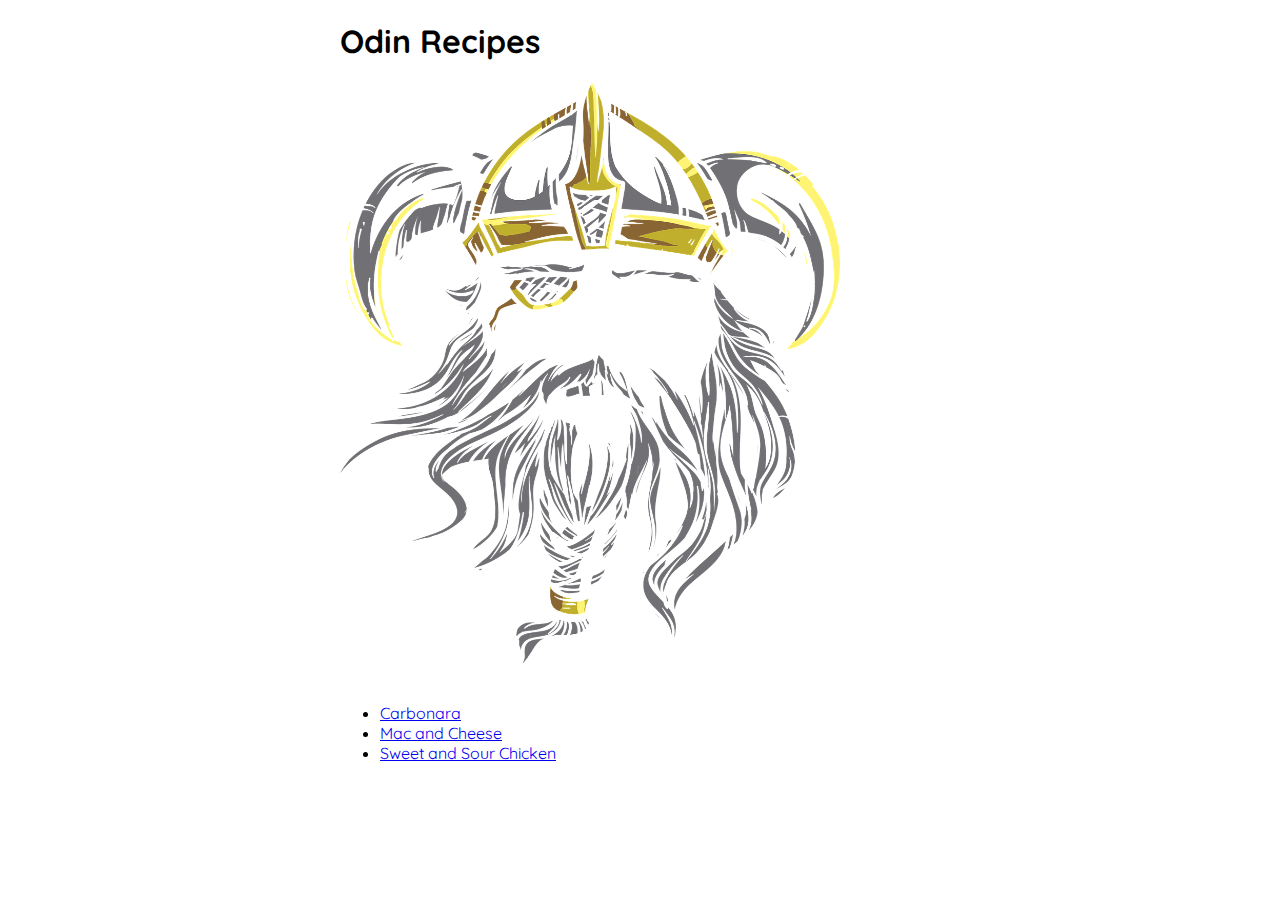
<file: index.html>
<!DOCTYPE html>
<html lang="en">
  <head>
    <meta charset="UTF-8" />
    <title>Odin Recipes</title>
    <link rel="stylesheet" href="style.css" />
  </head>

  <body>
    <div id="align-centre">
      <h1>Odin Recipes</h1>
      <img src="./images/odin.png" alt="odin" />
      <ul>
        <li><a href="./recipes/carbonara.html">Carbonara</a></li>
        <li><a href="./recipes/mac-and-cheese.html">Mac and Cheese</a></li>
        <li>
          <a href="./recipes/sweet-sour-chicken.html">Sweet and Sour Chicken</a>
        </li>
      </ul>
    </div>
  </body>
</html>
</file>
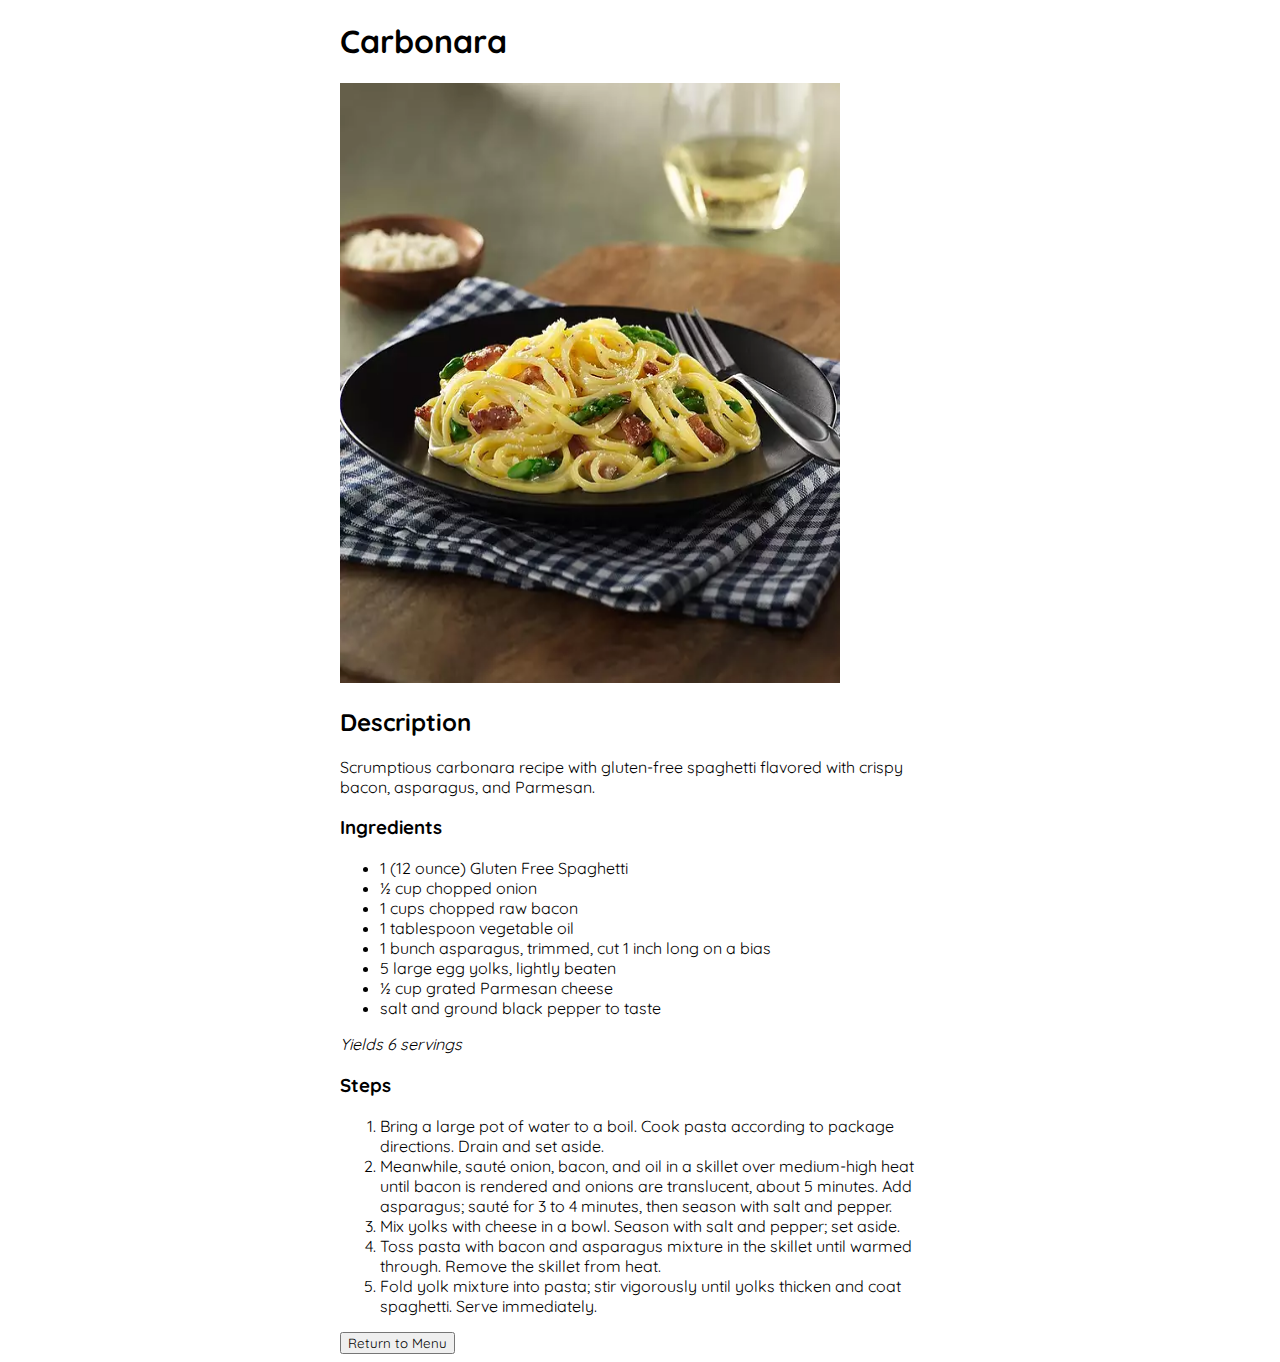
<file: recipes/carbonara.html>
<!DOCTYPE html>
<html lang="en">
  <head>
    <meta charset="UTF-8" />
    <title>Odin Recipes</title>
    <link rel="stylesheet" href="../style.css" />
  </head>

  <body>
    <div id="align-centre">
      <h1>Carbonara</h1>
      <img src="../images/carbonara.png" alt="carbonara dish" />

      <h2>Description</h2>
      <p>
        Scrumptious carbonara recipe with gluten-free spaghetti flavored with
        crispy bacon, asparagus, and Parmesan.
      </p>

      <h3>Ingredients</h3>
      <ul>
        <li>1 (12 ounce) Gluten Free Spaghetti</li>
        <li>½ cup chopped onion</li>
        <li>1 cups chopped raw bacon</li>
        <li>1 tablespoon vegetable oil</li>
        <li>1 bunch asparagus, trimmed, cut 1 inch long on a bias</li>
        <li>5 large egg yolks, lightly beaten</li>
        <li>½ cup grated Parmesan cheese</li>
        <li>salt and ground black pepper to taste</li>
      </ul>
      <p><em>Yields 6 servings</em></p>

      <h3>Steps</h3>
      <ol>
        <li>
          Bring a large pot of water to a boil. Cook pasta according to package
          directions. Drain and set aside.
        </li>
        <li>
          Meanwhile, sauté onion, bacon, and oil in a skillet over medium-high
          heat until bacon is rendered and onions are translucent, about 5
          minutes. Add asparagus; sauté for 3 to 4 minutes, then season with
          salt and pepper.
        </li>
        <li>
          Mix yolks with cheese in a bowl. Season with salt and pepper; set
          aside.
        </li>
        <li>
          Toss pasta with bacon and asparagus mixture in the skillet until
          warmed through. Remove the skillet from heat.
        </li>
        <li>
          Fold yolk mixture into pasta; stir vigorously until yolks thicken and
          coat spaghetti. Serve immediately.
        </li>
      </ol>
      <form>
        <input type="button" value="Return to Menu" onclick="history.back()" />
      </form>
    </div>
  </body>
</html>
</file>
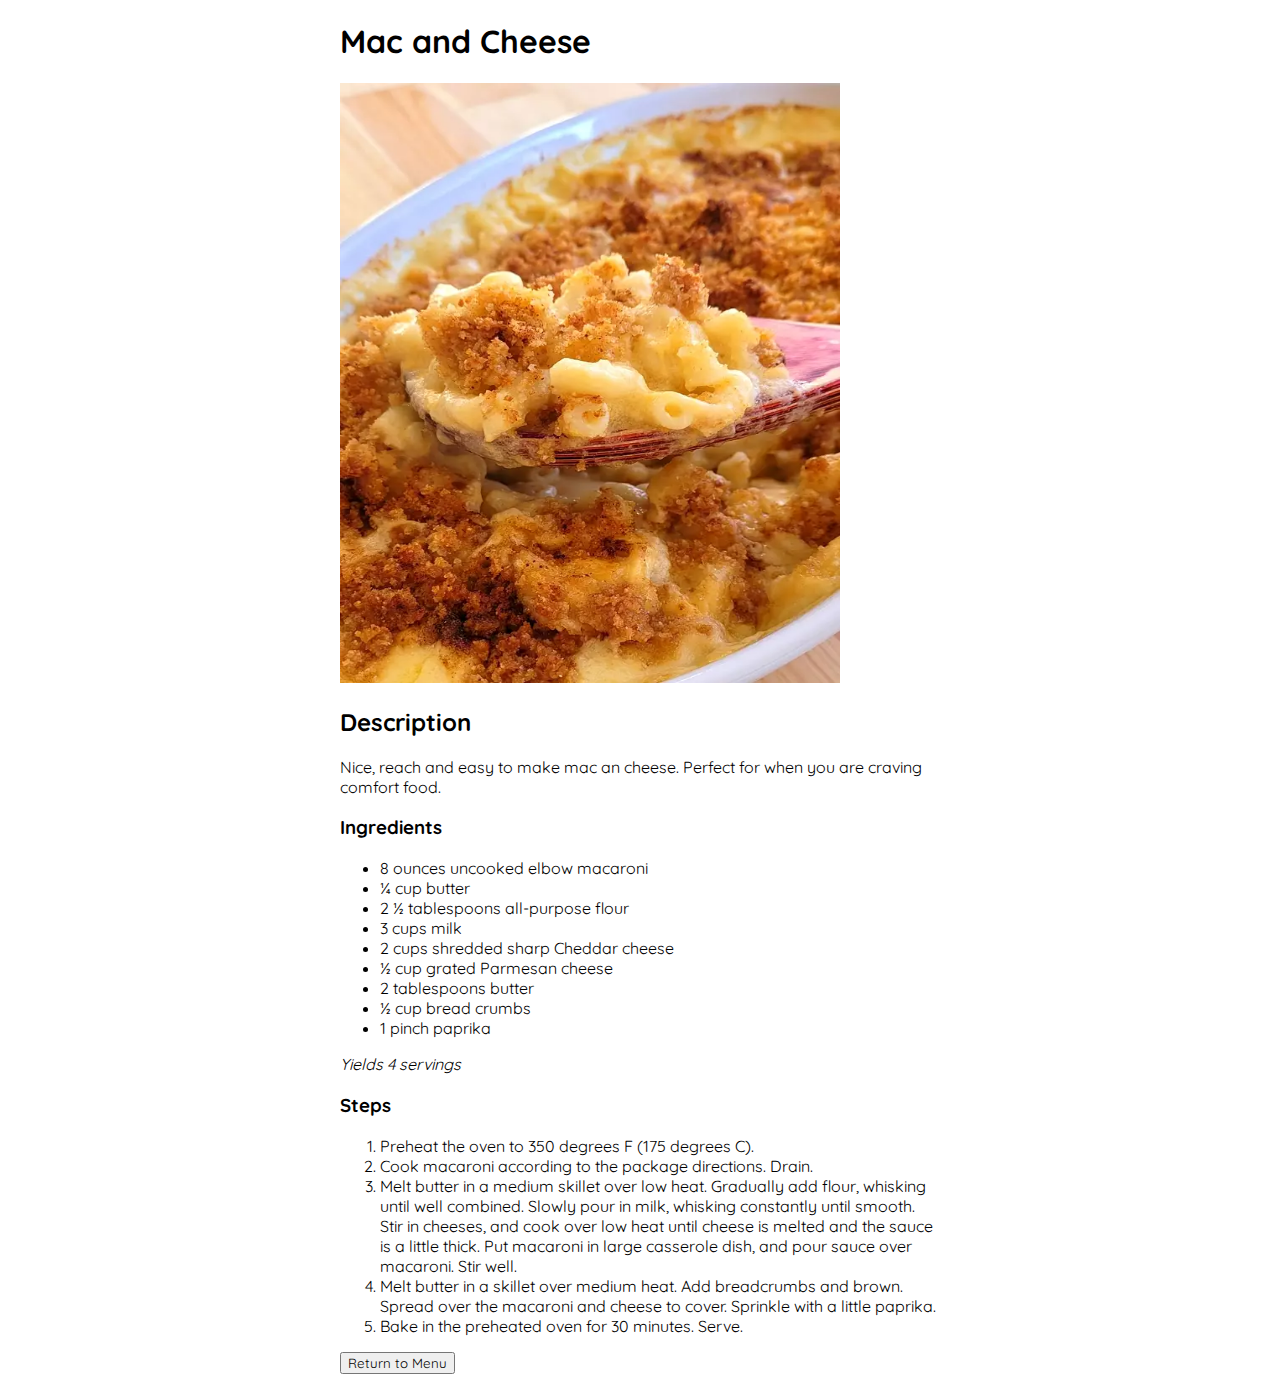
<file: recipes/mac-and-cheese.html>
<!DOCTYPE html>
<html lang="en">
  <head>
    <meta charset="UTF-8" />
    <title>Odin Recipes</title>
    <link rel="stylesheet" href="../style.css" />
  </head>

  <body>
    <div id="align-centre">
      <h1>Mac and Cheese</h1>
      <img
        src="../images/mac-and-cheese.png"
        alt="mac and cheese serving plate"
      />

      <h2>Description</h2>
      <p>
        Nice, reach and easy to make mac an cheese. Perfect for when you are
        craving comfort food.
      </p>

      <h3>Ingredients</h3>
      <ul>
        <li>8 ounces uncooked elbow macaroni</li>
        <li>¼ cup butter</li>
        <li>2 ½ tablespoons all-purpose flour</li>
        <li>3 cups milk</li>
        <li>2 cups shredded sharp Cheddar cheese</li>
        <li>½ cup grated Parmesan cheese</li>
        <li>2 tablespoons butter</li>
        <li>½ cup bread crumbs</li>
        <li>1 pinch paprika</li>
      </ul>
      <p><em>Yields 4 servings</em></p>

      <h3>Steps</h3>
      <ol>
        <li>Preheat the oven to 350 degrees F (175 degrees C).</li>
        <li>Cook macaroni according to the package directions. Drain.</li>
        <li>
          Melt butter in a medium skillet over low heat. Gradually add flour,
          whisking until well combined. Slowly pour in milk, whisking constantly
          until smooth. Stir in cheeses, and cook over low heat until cheese is
          melted and the sauce is a little thick. Put macaroni in large
          casserole dish, and pour sauce over macaroni. Stir well.
        </li>
        <li>
          Melt butter in a skillet over medium heat. Add breadcrumbs and brown.
          Spread over the macaroni and cheese to cover. Sprinkle with a little
          paprika.
        </li>
        <li>Bake in the preheated oven for 30 minutes. Serve.</li>
      </ol>
      <form>
        <input type="button" value="Return to Menu" onclick="history.back()" />
      </form>
    </div>
  </body>
</html>
</file>
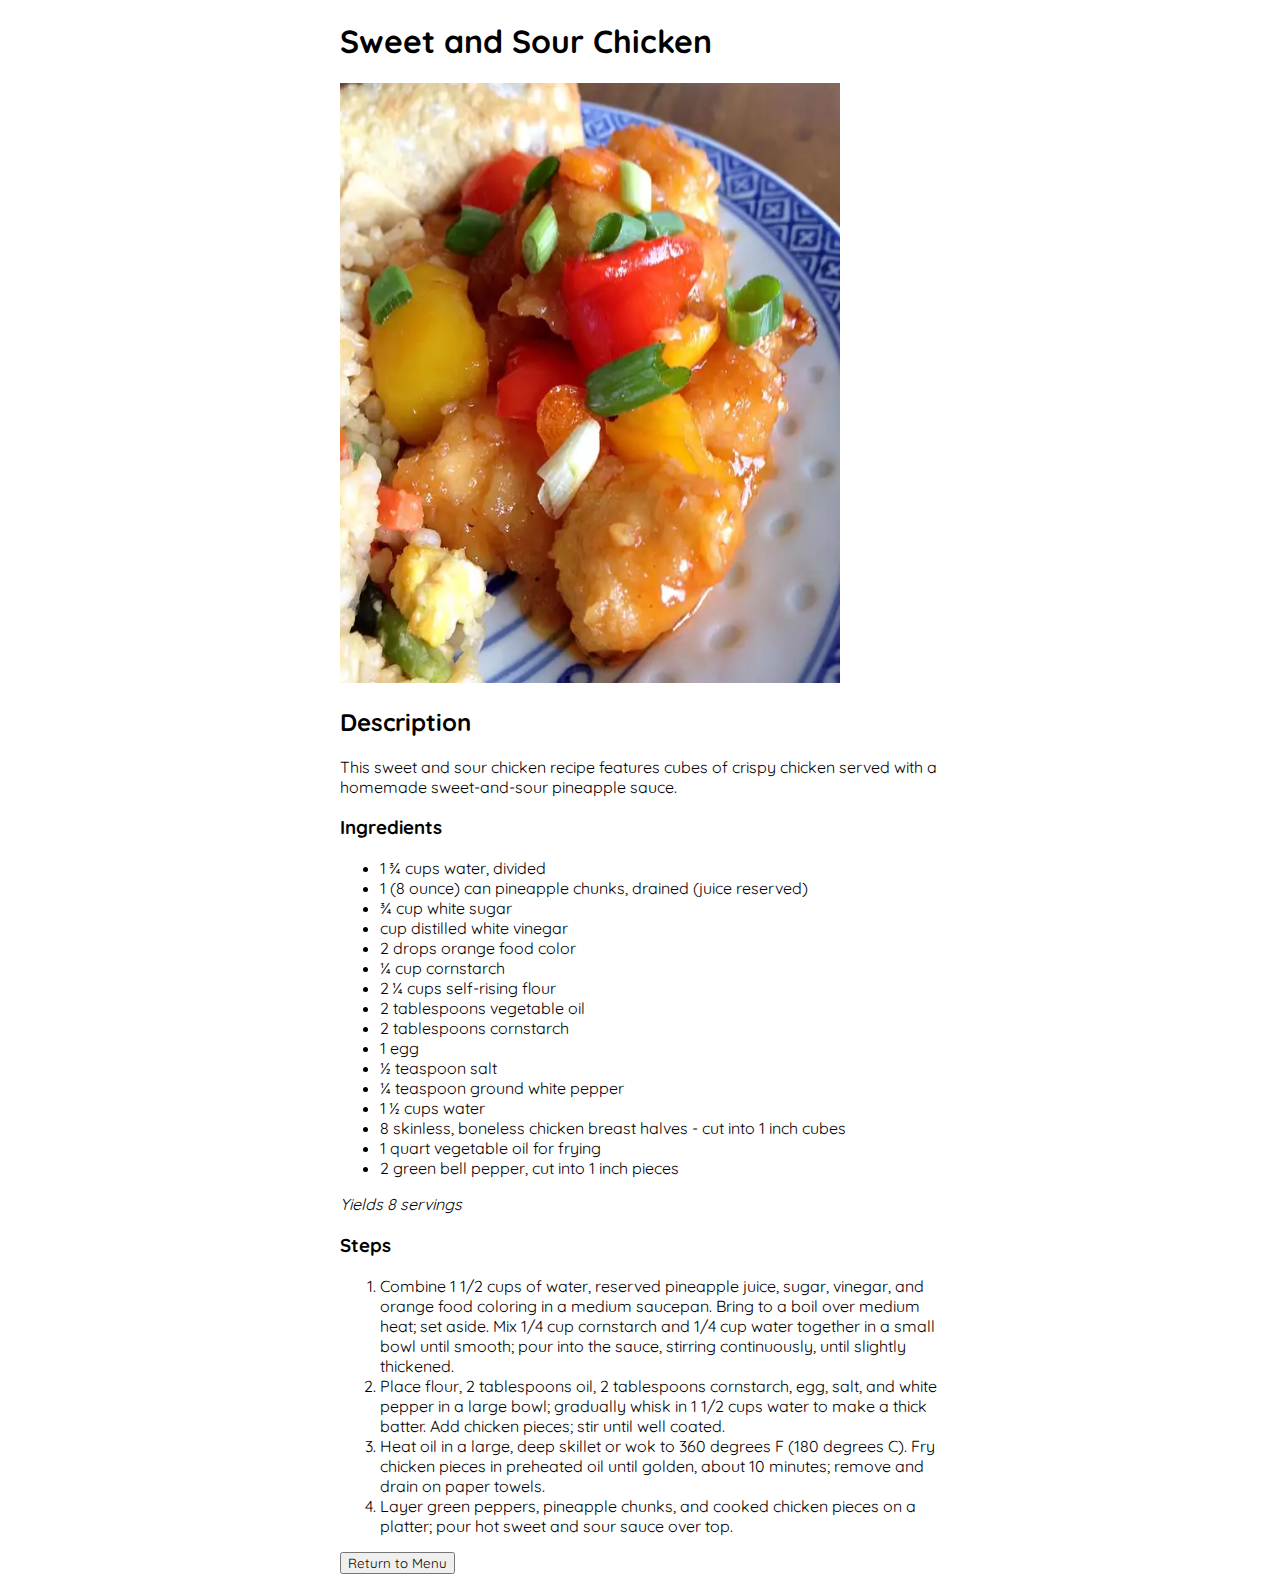
<file: recipes/sweet-sour-chicken.html>
<!DOCTYPE html>
<html lang="en">
  <head>
    <meta charset="UTF-8" />
    <title>Odin Recipes</title>
    <link rel="stylesheet" href="../style.css" />
  </head>

  <body>
    <div id="align-centre">
      <h1>Sweet and Sour Chicken</h1>
      <img
        src="../images/sweet-sour-chicken.png"
        alt="sweet and sour chicken plate"
      />

      <h2>Description</h2>
      <p>
        This sweet and sour chicken recipe features cubes of crispy chicken
        served with a homemade sweet-and-sour pineapple sauce.
      </p>

      <h3>Ingredients</h3>
      <ul>
        <li>1 ¾ cups water, divided</li>
        <li>1 (8 ounce) can pineapple chunks, drained (juice reserved)</li>
        <li>¾ cup white sugar</li>
        <li>cup distilled white vinegar</li>
        <li>2 drops orange food color</li>
        <li>¼ cup cornstarch</li>
        <li>2 ¼ cups self-rising flour</li>
        <li>2 tablespoons vegetable oil</li>
        <li>2 tablespoons cornstarch</li>
        <li>1 egg</li>
        <li>½ teaspoon salt</li>
        <li>¼ teaspoon ground white pepper</li>
        <li>1 ½ cups water</li>
        <li>
          8 skinless, boneless chicken breast halves - cut into 1 inch cubes
        </li>
        <li>1 quart vegetable oil for frying</li>
        <li>2 green bell pepper, cut into 1 inch pieces</li>
      </ul>
      <p><em>Yields 8 servings</em></p>

      <h3>Steps</h3>
      <ol>
        <li>
          Combine 1 1/2 cups of water, reserved pineapple juice, sugar, vinegar,
          and orange food coloring in a medium saucepan. Bring to a boil over
          medium heat; set aside. Mix 1/4 cup cornstarch and 1/4 cup water
          together in a small bowl until smooth; pour into the sauce, stirring
          continuously, until slightly thickened.
        </li>
        <li>
          Place flour, 2 tablespoons oil, 2 tablespoons cornstarch, egg, salt,
          and white pepper in a large bowl; gradually whisk in 1 1/2 cups water
          to make a thick batter. Add chicken pieces; stir until well coated.
        </li>
        <li>
          Heat oil in a large, deep skillet or wok to 360 degrees F (180 degrees
          C). Fry chicken pieces in preheated oil until golden, about 10
          minutes; remove and drain on paper towels.
        </li>
        <li>
          Layer green peppers, pineapple chunks, and cooked chicken pieces on a
          platter; pour hot sweet and sour sauce over top.
        </li>
      </ol>
      <form>
        <input type="button" value="Return to Menu" onclick="history.back()" />
      </form>
    </div>
  </body>
</html>
</file>
<file: style.css>
@import url("https://fonts.googleapis.com/css2?family=Quicksand:wght@300;500;700&display=swap");

html * {
  font-family: "Quicksand", sans-serif;
}

#align-centre {
  width: 600px;
  margin: 0 auto;
  text-align: left;
}

a:hover {
  color: green;
}

a:visited {
  color: grey;
}

img {
  height: 600px;
  width: 500px;
}

input[type="button"]:hover {
  background-color: black;
  color: white;
}
</file>
